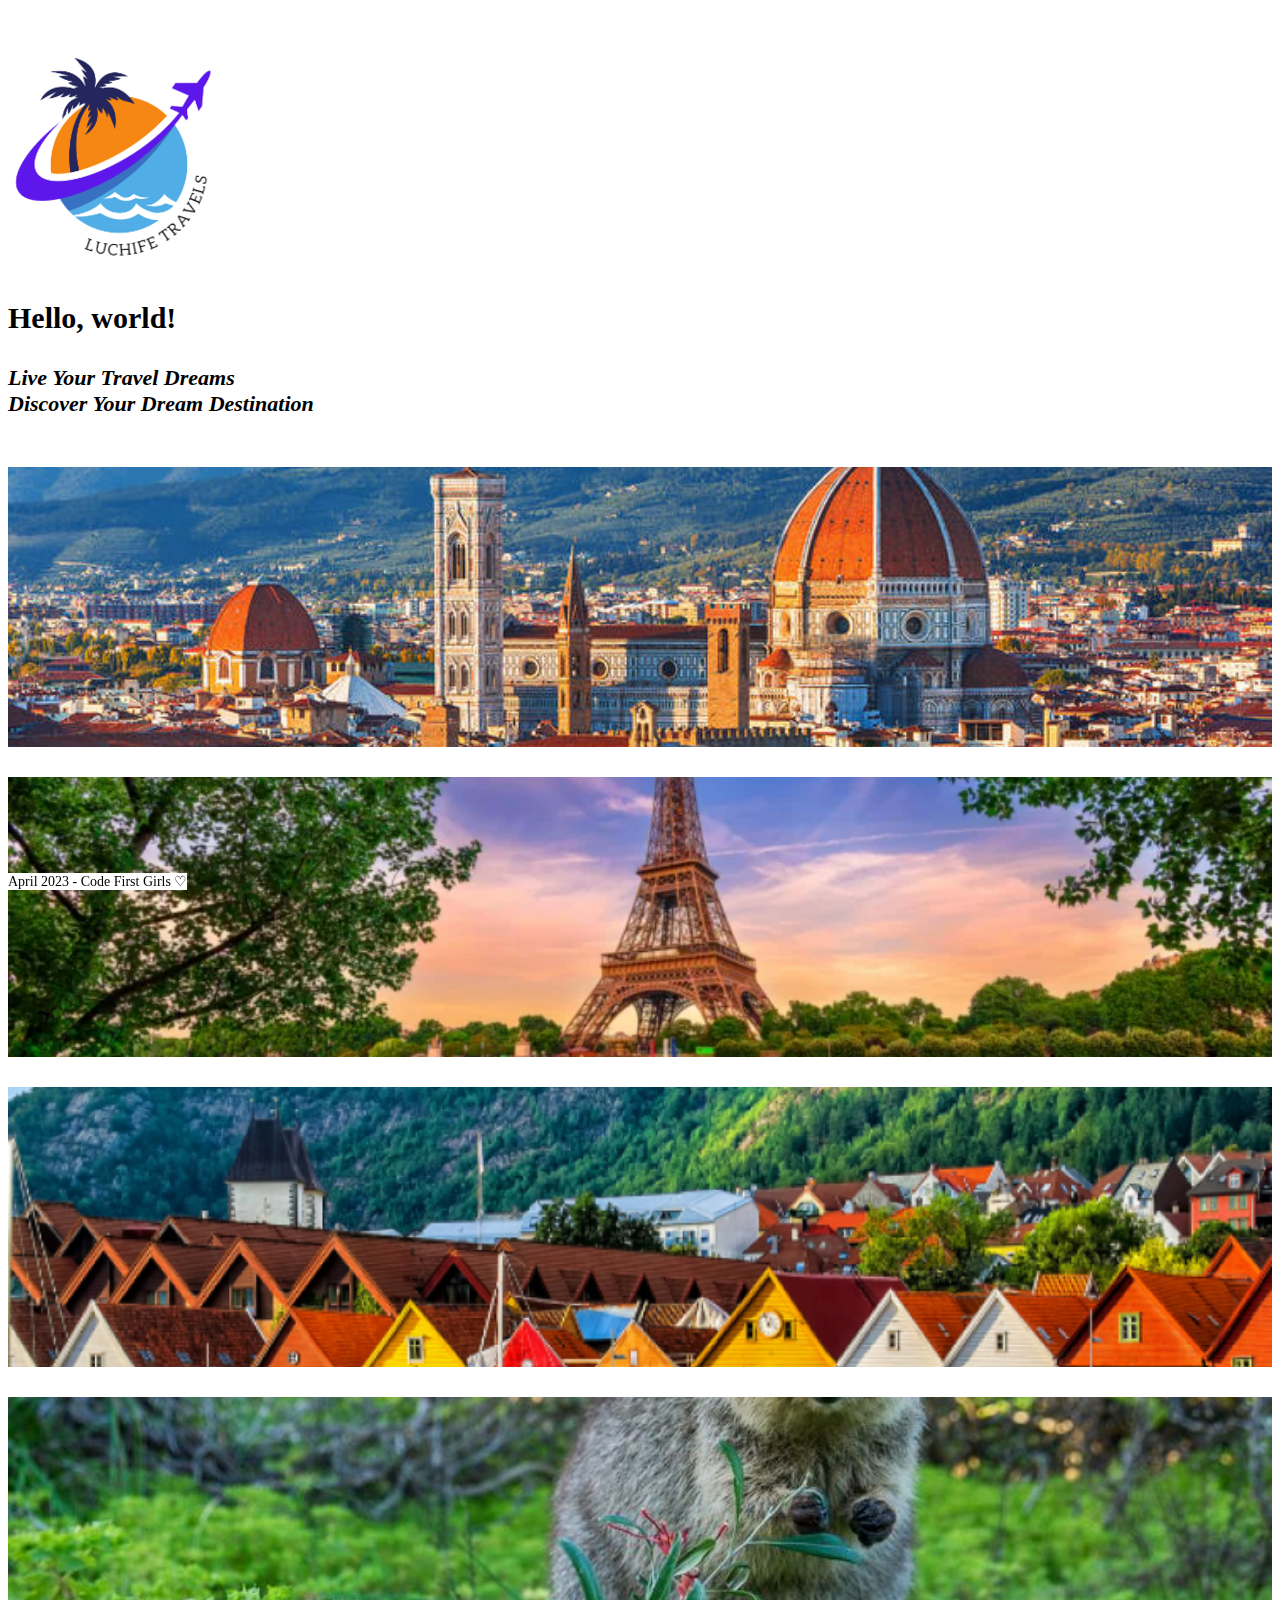
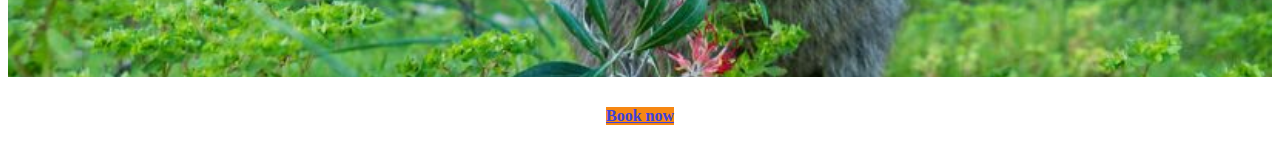
<file: index.html>
<!doctype html>
<html lang="en">
  <head>
    <meta charset="utf-8">
    <meta name="viewport" content="width=device-width, initial-scale=1">
    <title>Luchife</title>
    <link href="https://cdn.jsdelivr.net/npm/bootstrap@5.3.0-alpha2/dist/css/bootstrap.min.css" rel="stylesheet" integrity="sha384-aFq/bzH65dt+w6FI2ooMVUpc+21e0SRygnTpmBvdBgSdnuTN7QbdgL+OapgHtvPp" crossorigin="anonymous">
    <link rel="stylesheet" href="style.css">
</head>
<body>
  <h1>
    <div class="container text-center">
        <img src="luchife_-_travel_agency.png" alt="Luchife logo">
        <p class="font-heading">Hello, world!
        </p>
        <p class="font-italic">Live Your Travel Dreams <br/> Discover Your Dream Destination
        </p>
    </div>
  </h1>
  
  <!---CONTENT-------------------------------------------------->
  
  <body>
    <div class="destination-grid">
        <div class="container">
            <div class="intro">
            </div>
            <div class="row destination">
                <div class="col-md-4 col-lg-3 item">
                    <div class="box" style="background-image:url(Italy.jpg)">
                        <div class="cover">
                            <h3 class="name">Italy</h3>
                            <p class="title"><a href="https://www.feelflorence.it/en" target="_blank">Florence</a></p>
                        </div>
                    </div>
                </div>
                <div class="col-md-4 col-lg-3 item">
                    <div class="box" style="background-image:url(paris.webp)">
                        <div class="cover">
                            <h3 class="name">France</h3>
                            <p class="title"><a href="https://www.france.fr/en/paris" target="_blank">Paris</a></p>
                        </div>
                    </div>
                </div>
                <div class="col-md-4 col-lg-3 item">
                    <div class="box" style="background-image:url(bergen.png)">
                        <div class="cover">
                            <h3 class="name">Norway</h3>
                            <p class="title"><a href="https://en.visitbergen.com/" target="_blank">Bergen</a></p>
                        </div>
                    </div>
                </div>
                <div class="col-md-4 col-lg-3 item">
                    <div class="box" style="background-image:url(Quokka.jpg)">
                        <div class="cover">
                            <h3 class="name">Australia</h3>
                            <p class="title"><a href="https://www.visitfremantle.com.au/" target="_blank">Fremantle</a></p>
                        </div>
                    </div>
                </div>
            </div>
        </div>
    </div>
    
    <div class="button">
        <a href="book_now.html" class="btn btn-primary btn-lg active" role="button" aria-pressed="true"><b>Book now</b></a>
    </div>
    <br/>


  <!------------------------SCRIPTS ---------------------------->
  <script src="script.js"> </script>
  <script src="https://cdn.jsdelivr.net/npm/bootstrap@5.3.0-alpha2/dist/js/bootstrap.bundle.min.js" integrity="sha384-qKXV1j0HvMUeCBQ+QVp7JcfGl760yU08IQ+GpUo5hlbpg51QRiuqHAJz8+BrxE/N" crossorigin="anonymous"></script>
</body>
<footer>April 2023 - <a href="https://codefirstgirls.com/" target="_blank" id="footer-anchor">Code First Girls</a> &#x2661; </footer>
</html>
</file>
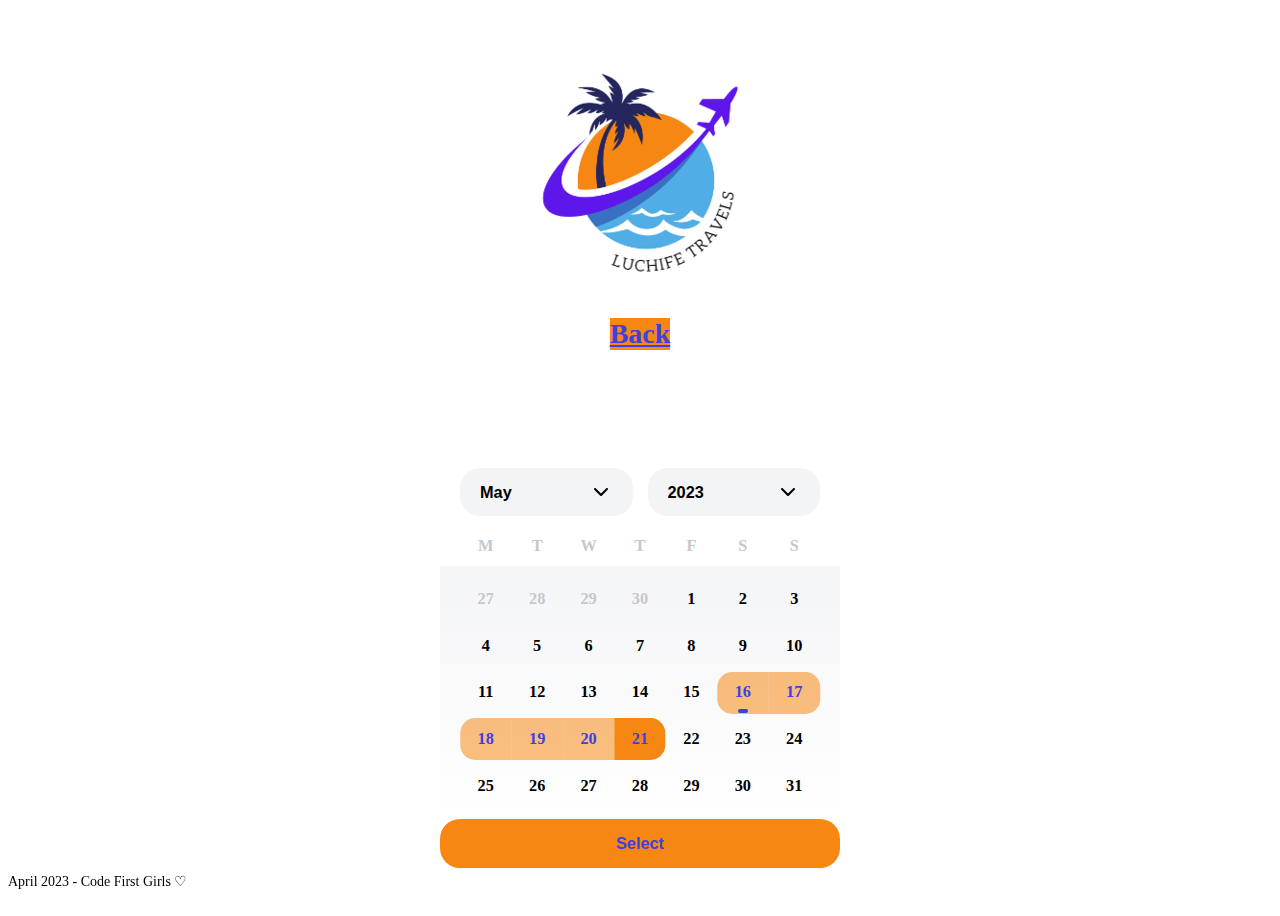
<file: book_now.html>
<!doctype html>
<html lang="en">
  <head>
    <meta charset="utf-8">
    <meta name="viewport" content="width=device-width, initial-scale=1">
    <title>Luchife</title>
    <link href="https://cdn.jsdelivr.net/npm/bootstrap@5.3.0-alpha2/dist/css/bootstrap.min.css" rel="stylesheet" integrity="sha384-aFq/bzH65dt+w6FI2ooMVUpc+21e0SRygnTpmBvdBgSdnuTN7QbdgL+OapgHtvPp" crossorigin="anonymous">
    <link rel="stylesheet" href="style2.css">
  <h1>
    <div class="container text-center">
        <img src="luchife_-_travel_agency.png" alt="Luchife logo">
        <br/> 
        <br/>
    </div>
      <div class="button">
    <a href="index.html" class="btn btn-primary btn-lg active" role="button" aria-pressed="true"><b>Back</b></a>
    </div>
  </h1>
</head>
<body>
<!---calendar-->
    <div class="calendar">
        <div class="calendar__opts">
          <select name="calendar__month" id="calendar__month">
            <option>Jan</option>
            <option>Feb</option>
            <option>Mar</option>
            <option>Apr</option>
            <option selected>May</option>
            <option>Jun</option>
            <option>Jul</option>
            <option>Aug</option>
            <option>Sep</option>
            <option>Oct</option>
            <option>Nov</option>
            <option>Dec</option>
          </select>
      
          <select name="calendar__year" id="calendar__year">
            <option>2023</option>
            <option>2024</option>
            <option>2025</option>
          </select>
        </div>
      
        <div class="calendar__body">
          <div class="calendar__days">
            <div>M</div>
            <div>T</div>
            <div>W</div>
            <div>T</div>
            <div>F</div>
            <div>S</div>
            <div>S</div>
          </div>
      
          <div class="calendar__dates">
            <div class="calendar__date calendar__date--grey"><span>27</span></div>
            <div class="calendar__date calendar__date--grey"><span>28</span></div>
            <div class="calendar__date calendar__date--grey"><span>29</span></div>
            <div class="calendar__date calendar__date--grey"><span>30</span></div>
            <div class="calendar__date"><span>1</span></div>
            <div class="calendar__date"><span>2</span></div>
            <div class="calendar__date"><span>3</span></div>
            <div class="calendar__date"><span>4</span></div>
            <div class="calendar__date"><span>5</span></div>
            <div class="calendar__date"><span>6</span></div>
            <div class="calendar__date"><span>7</span></div>
            <div class="calendar__date"><span>8</span></div>
            <div class="calendar__date"><span>9</span></div>
            <div class="calendar__date"><span>10</span></div>
            <div class="calendar__date"><span>11</span></div>
            <div class="calendar__date"><span>12</span></div>
            <div class="calendar__date"><span>13</span></div>
            <div class="calendar__date"><span>14</span></div>
            <div class="calendar__date"><span>15</span></div>
            <div class="calendar__date calendar__date--selected calendar__date--first-date calendar__date--range-start"><span>16</span></div>
            <div class="calendar__date calendar__date--selected calendar__date--last-date"><span>17</span></div>
            <div class="calendar__date calendar__date--selected calendar__date--first-date"><span>18</span></div>
            <div class="calendar__date calendar__date--selected"><span>19</span></div>
            <div class="calendar__date calendar__date--selected"><span>20</span></div>
            <div class="calendar__date calendar__date--selected calendar__date--last-date calendar__date--range-end"><span>21</span></div>
            <div class="calendar__date"><span>22</span></div>
            <div class="calendar__date"><span>23</span></div>
            <div class="calendar__date"><span>24</span></div>
            <div class="calendar__date"><span>25</span></div>
            <div class="calendar__date"><span>26</span></div>
            <div class="calendar__date"><span>27</span></div>
            <div class="calendar__date"><span>28</span></div>
            <div class="calendar__date"><span>29</span></div>
            <div class="calendar__date"><span>30</span></div>
            <div class="calendar__date"><span>31</span></div>
          </div>
        </div>
        <button class="calendar__button calendar__button--primary">Select</button>

      </div>
  <!--calendar ends-->
</body>
<footer>April 2023 - <a href="https://codefirstgirls.com/" target="_blank" id="footer-anchor">Code First Girls</a> &#x2661; </footer>
</html>
</file>
<file: style.css>
.font-heading {
  font-size: 30px;
}

.font-italic {
  font-size: 22px;
  font-style: italic;
}

.container {
 
    margin-top: 50px !important;
  }


.title > a {
  color: #3c41df;
  text-decoration: none;
}

.destination-grid {
    color:#313437;
    background-color:#fff;
  }

.destination-grid p {
  color:#7d8285;
}

.destination-grid h2 {
  font-weight:bold;
  margin-bottom:40px;
  padding-top:40px;
  color:inherit;
}

@media (max-width:767px) {
  .destination-grid h2 {
    margin-bottom:25px;
    padding-top:25px;
    font-size:24px;
  }
}

.destination-grid .intro {
  font-size:16px;
  max-width:500px;
  margin:0 auto;
}

.destination-grid.intro p {
  margin-bottom:0;
}

.destination-grid .people {
  padding:50px 0;
}

.destination-grid .item {
  margin-bottom:30px;
}

.destination-grid .item .box {
  text-align:center;
  background-repeat:no-repeat;
  background-size:cover;
  background-position:center;
  height:280px;
  position:relative;
  overflow:hidden;
}

.destination-grid .item .cover {
  position:absolute;
  top:0;
  left:0;
  width:100%;
  height:100%;
  background-color:rgba(248, 135, 5, 0.75);
  transition:opacity 0.15s ease-in;
  opacity:0;
  padding-top:80px;
  color:#3c41df;
  text-shadow:1px 1px 1px rgba(0,0,0,0.15);
}

.destination-grid .item:hover .cover {
  opacity:1;
}

.destination-grid .item .name {
  font-weight:bold;
  margin-bottom:8px;
}

.destination-grid .item .title {
  text-transform:uppercase;
  font-weight:bold;
  color:#3c41df;
  letter-spacing:2px;
  font-size:13px;
  margin-bottom:20px;
}

.destination-grid .social {
  font-size:18px;
}

.destination-grid .social a {
  color:inherit;
  margin:0 10px;
  display:inline-block;
  opacity:0.7;
}

.destination-grid .social a:hover {
  opacity:1;
}

.button {
  color: #F68712;
  text-anchor: #3c41df;
  border: 0px solid;
  display: flex;
  justify-content: center;
}

.btn-primary {
  background-color: #F68712 !important; 
  color: #3c41df !important;
  border: 0px solid;
  display: flex;
  justify-content: center;
}

footer {
  position: fixed;
  top: 97%;
  background: white;
  font-size: 14px;
}

footer > a {
  color: #000000;
  text-decoration: none;
}

footer > a:hover {
  color: #3c41df;
  text-decoration:none;
  font-weight: bold;
}
</file>
<file: style2.css>
.button {
    color: #F68712;
    text-anchor: #3c41df;
    border: 0px solid;
    display: flex;
    justify-content: center;
  }
  
  .btn-primary {
    background-color: #F68712 !important; 
    color: #3c41df !important;
    border: 0px solid;
    display: flex;
    justify-content: center;
  }

footer {
    position: fixed;
    top: 97%;
    background: white;
    place-self: baseline;
    font-size: 14px;
  }
  
  footer > a {
    color: #000000;
    text-decoration: none;
  }
  
  footer > a:hover {
    color: #3c41df;
    text-decoration:none;
    font-weight: bold;
  }

  /* calendar */

  .calendar {
    --side-padding: 20px;
    --border-radius: 34px;
    --accent-br: 15px;
    width: 400px;
}
.calendar select {
    background-color: #f3f4f6;
    padding: 15px 20px;
}
.calendar__opts, .calendar__buttons {
    background-color: #fff;
    display: grid;
    grid-template-columns: 1fr 1fr;
    column-gap: 15px;
}
.calendar__opts {
    border-top-left-radius: var(--border-radius);
    border-top-right-radius: var(--border-radius);
    padding: 20px var(--side-padding);
}
.calendar__body {
    background-image: linear-gradient(to bottom, #f3f4f6, #fff);
}
.calendar__days {
    background-color: #fff;
    padding: 0 var(--side-padding) 10px;
    display: grid;
    grid-template-columns: repeat(7, 1fr);
}
.calendar__days > div {
    text-align: center;
    font-weight: 700;
    font-size: 1.02rem;
    color: #c5c8ca;
}
.calendar__dates {
    padding: 10px var(--side-padding);
    display: grid;
    grid-template-columns: repeat(7, 1fr);
}
.calendar__date {
    --height: calc(400px / 6 - var(--side-padding));
    text-align: center;
    height: var(--height);
    line-height: var(--height);
    font-weight: 600;
    font-size: 1.02rem;
    cursor: pointer;
    position: relative;
}
.calendar__date::before {
    content: "";
    position: absolute;
    background-color: rgba(255, 255, 255, 0);
    width: 100%;
    height: calc(var(--height) * 0.9);
    top: 50%;
    left: 50%;
    transform: translate(-50%, -50%);
    border-radius: var(--accent-br);
    transition: background-color 0.3s ease;
}
.calendar__date:not(.calendar__date--selected):not(.calendar__date--grey):hover::before {
    background-color: #ededed;
}
.calendar__date--grey {
    color: #c5c8ca;
    cursor: not-allowed;
}
.calendar__date--selected {
    color: #3c41df;
}
.calendar__date--selected::before {
    background-color: RGBA(246,135,18,0.54);
    border-radius: 0px;
}
.calendar__date--first-date::before {
    border-top-left-radius: var(--accent-br);
    border-bottom-left-radius: var(--accent-br);
}
.calendar__date--last-date::before {
    border-top-right-radius: var(--accent-br);
    border-bottom-right-radius: var(--accent-br);
}
.calendar__date--range-start::after {
    content: "";
    position: absolute;
    bottom: 3px;
    border-radius: 24px;
    left: 50%;
    transform: translateX(-50%);
    background-color: #3c41df;
    width: 10px;
    height: 4px;
}
.calendar__date--range-end {
    color: #3c41df;
}
.calendar__date--range-end::before {
    box-shadow: none;
    background-color: #F68712;
    z-index: 1;
}
.calendar__date--range-end::after {
    position: absolute;
    height: calc(var(--height) * 0.9);
    background-color: RGBA(246,135,18,0.54);
    width: 50px;
    top: 50%;
    right: 50%;
    transform: translateY(-50%);
}
.calendar__date span {
    position: relative;
    z-index: 1;
}
.calendar__buttons {
    padding: 10px var(--side-padding) 20px;
    border-bottom-left-radius: var(--border-radius);
    border-bottom-right-radius: var(--border-radius);
}
.calendar__button {
    cursor: pointer;
}
.calendar__button--grey {
    background-color: #f3f4f6;
}
.calendar__button--primary {
    background-color: #F68712 !important; 
    color: #3c41df !important;
    width: inherit;
}

body {
    display: grid;
    place-items: center;
    height: 100vh;
    font-size: 14px;
}
select, button {
    
    font-weight: 700;
    font-size: 1.02rem;
    border-radius: 20px;
    outline: none;
    border: 0;
    padding: 15px 20px;
    -webkit-appearance: none;
    -moz-appearance: none;
    appearance: none;
}
select {
    background-image: url("data:image/svg+xml,%3C%3Fxml version='1.0' encoding='utf-8'%3F%3E%3C!DOCTYPE svg PUBLIC '-//W3C//DTD SVG 1.1//EN' 'http://www.w3.org/Graphics/SVG/1.1/DTD/svg11.dtd'%3E%3Csvg version='1.1' id='Capa_1' xmlns='http://www.w3.org/2000/svg' xmlns:xlink='http://www.w3.org/1999/xlink' x='0px' y='0px' width='960px' height='560px' viewBox='0 0 960 560' enable-background='new 0 0 960 560' xml:space='preserve'%3E%3Cg id='Rounded_Rectangle_33_copy_4_1_'%3E%3Cpath d='M480,344.181L268.869,131.889c-15.756-15.859-41.3-15.859-57.054,0c-15.754,15.857-15.754,41.57,0,57.431l237.632,238.937 c8.395,8.451,19.562,12.254,30.553,11.698c10.993,0.556,22.159-3.247,30.555-11.698l237.631-238.937 c15.756-15.86,15.756-41.571,0-57.431s-41.299-15.859-57.051,0L480,344.181z'/%3E%3C/g%3E%3C/svg%3E");
    background-size: 24px;
    background-repeat: no-repeat;
    background-position: calc(100% - var(--side-padding)) center;
}
</file>
